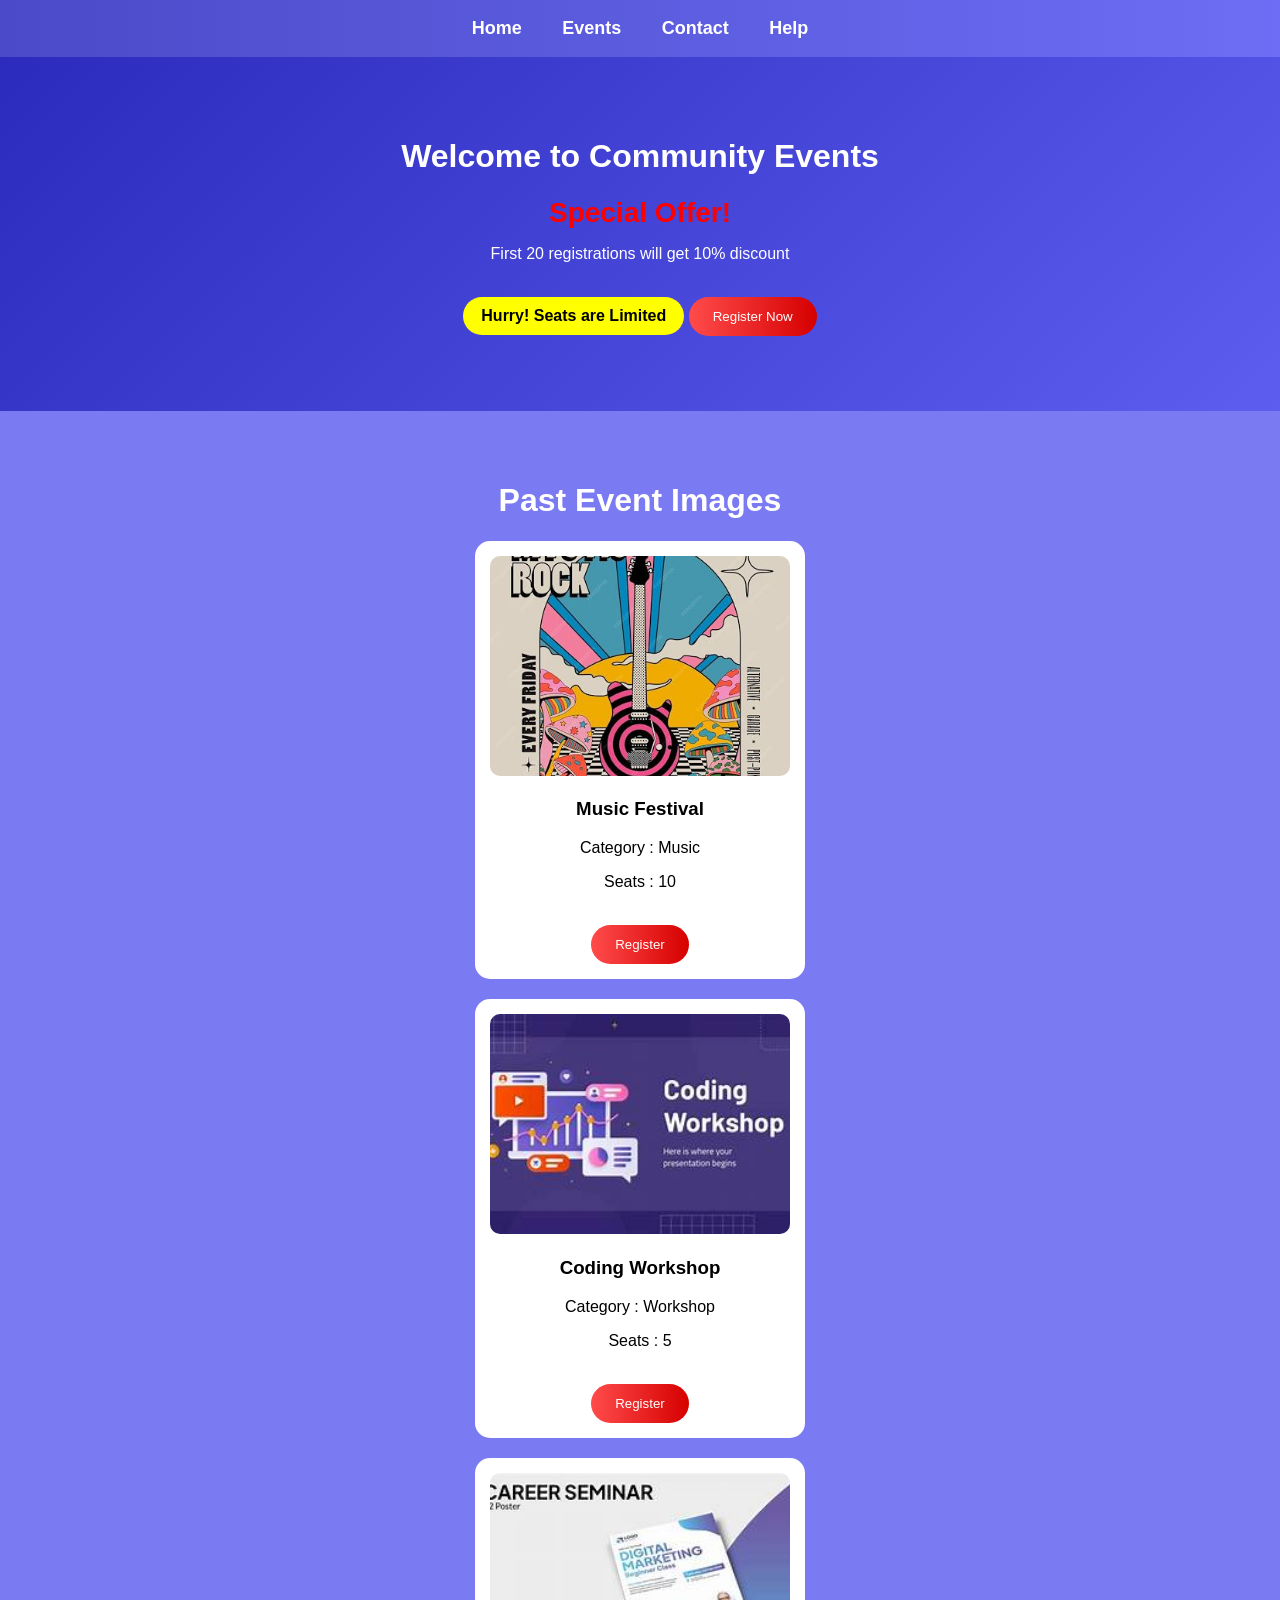
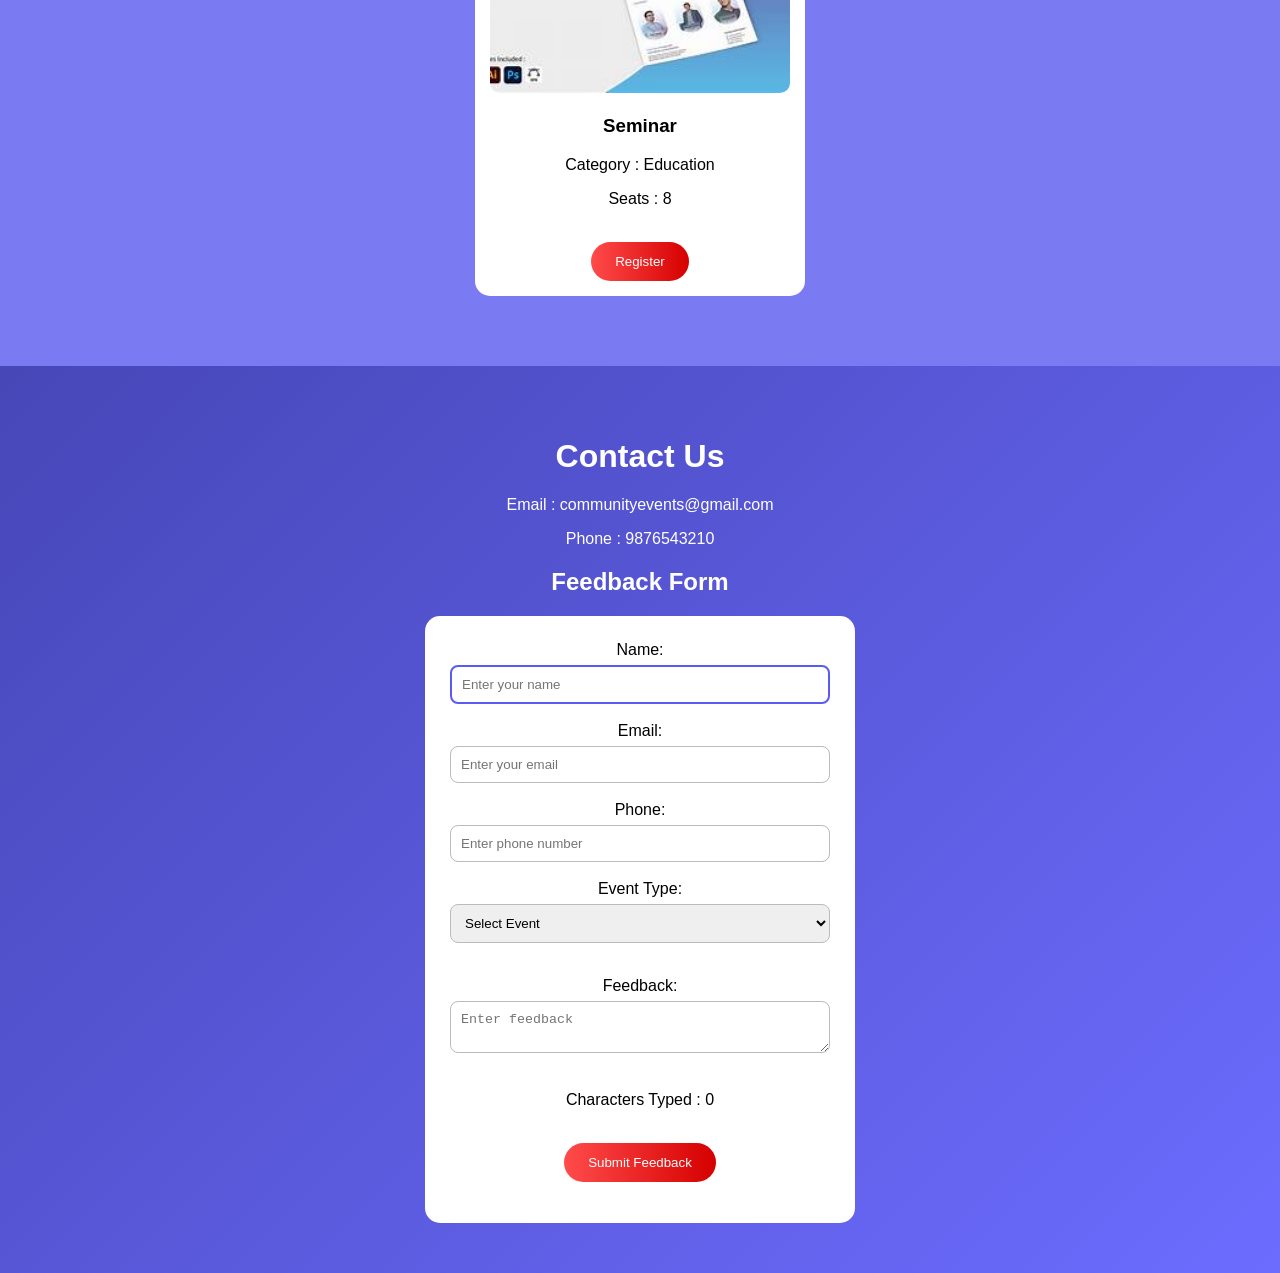
<file: module1-html/index.html>
<!DOCTYPE html>
<html lang="en">

<head>

    <meta charset="UTF-8">

    <meta name="viewport"
    content="width=device-width, initial-scale=1.0">

    <title>Community Event Portal</title>

    <link rel="stylesheet"
    href="../module1-css/style.css">

</head>

<body>

    <!-- Navigation -->

    <div id="navbar">

        <a href="#">Home</a>

        <a href="#events">Events</a>

        <a href="#footer">Contact</a>

        <a href="help.html"
        target="_blank">

        Help

        </a>

    </div>

    <!-- Welcome Banner -->

    <div id="welcomeBanner">

        <h1>
            Welcome to Community Events
        </h1>

        <span class="offer">
            Special Offer!
        </span>

        <p>
            First 20 registrations
            will get 10% discount
        </p>

        <p class="highlight">
            Hurry! Seats are Limited
        </p>

        <a href="register.html"
        target="_blank">

            <button>
                Register Now
            </button>

        </a>

    </div>

    <!-- Events -->

    <div id="events">

        <h1>Past Event Images</h1>

        <div id="eventContainer"></div>

    </div>

    <!-- Footer -->

    <div id="footer">

        <h1>Contact Us</h1>

        <p>
            Email :
            communityevents@gmail.com
        </p>

        <p>
            Phone :
            9876543210
        </p>

        <h2>Feedback Form</h2>

        <form id="registerForm">

            <label>Name:</label>

            <input type="text"
            name="username"
            placeholder="Enter your name"
            required autofocus>

            <label>Email:</label>

            <input type="email"
            name="email"
            placeholder="Enter your email"
            required>

            <label>Phone:</label>

            <input type="text"
            id="phone"
            placeholder="Enter phone number"
            onblur="validatePhone()"
            required>

            <label>Event Type:</label>

            <select id="eventType"
            onchange="showFee()"
            required>

                <option value="">
                    Select Event
                </option>

                <option value="500">
                    Workshop
                </option>

                <option value="1000">
                    Hackathon
                </option>

                <option value="1500">
                    Seminar
                </option>

            </select>

            <p id="fee"></p>

            <label>Feedback:</label>

            <textarea id="feedback"
            placeholder="Enter feedback"
            onkeyup="countCharacters()"></textarea>

            <p>
                Characters Typed :
                <span id="count">0</span>
            </p>

            <button type="submit">
                Submit Feedback
            </button>

            <p id="message"></p>

        </form>

    </div>

    <script src=
    "../module1-javascript/main.js">

    </script>

</body>

</html>
</file>
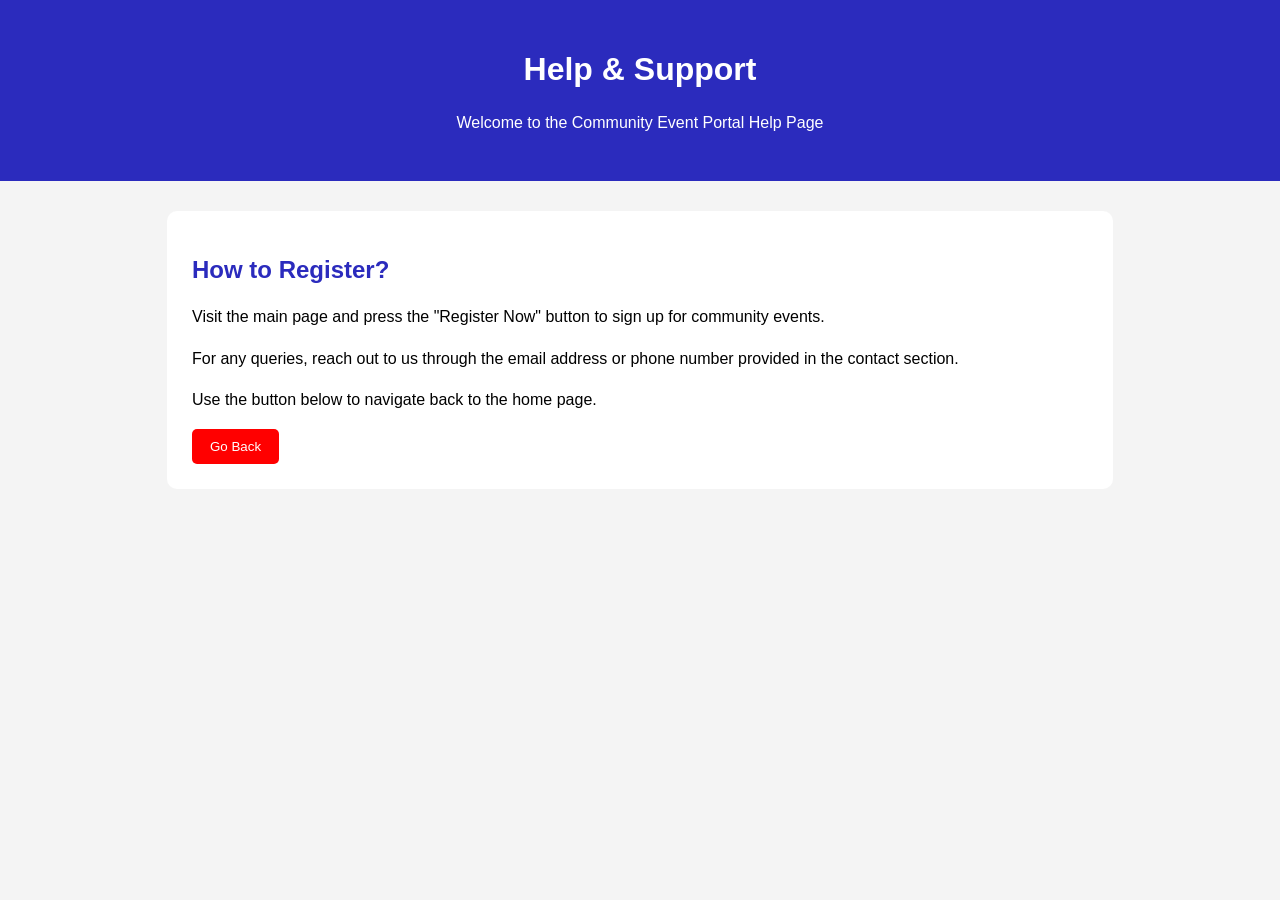
<file: module1-html/help.html>
<!DOCTYPE html>
<html lang="en">

<head>
    <meta charset="UTF-8">
    <meta name="viewport" content="width=device-width, initial-scale=1.0">
    <title>Help Page</title>

    <style>
        body {
            margin: 0;
            font-family: Arial, sans-serif;
            background-color: #f4f4f4;
        }

        #header {
            background-color: #2b2bbd;
            color: white;
            text-align: center;
            padding: 30px;
        }

        #helpContainer {
            width: 70%;
            margin: 30px auto;
            background-color: white;
            padding: 25px;
            border-radius: 10px;
        }

        h2 {
            color: #2b2bbd;
        }

        p {
            line-height: 1.6;
        }

        button {
            background-color: red;
            color: white;
            border: none;
            padding: 10px 18px;
            border-radius: 5px;
            cursor: pointer;
        }

        button:hover {
            background-color: darkred;
        }
    </style>

</head>

<body>

    <div id="header">

        <h1>Help & Support</h1>

        <p>
            Welcome to the Community Event Portal Help Page
        </p>

    </div>

    <div id="helpContainer">

        <h2>How to Register?</h2>

        <p>
             Visit the main page and press the
             "Register Now" button to sign up for community events.
        </p>

        <p>
            For any queries, reach out to us through the email address
            or phone number provided in the contact section.
        </p>
        
        <p>
            Use the button below to navigate back to the home page.
        </p> 

        <a href="index.html">
            <button>
                Go Back
            </button>
        </a>

    </div>



</body>

</html>
</file>
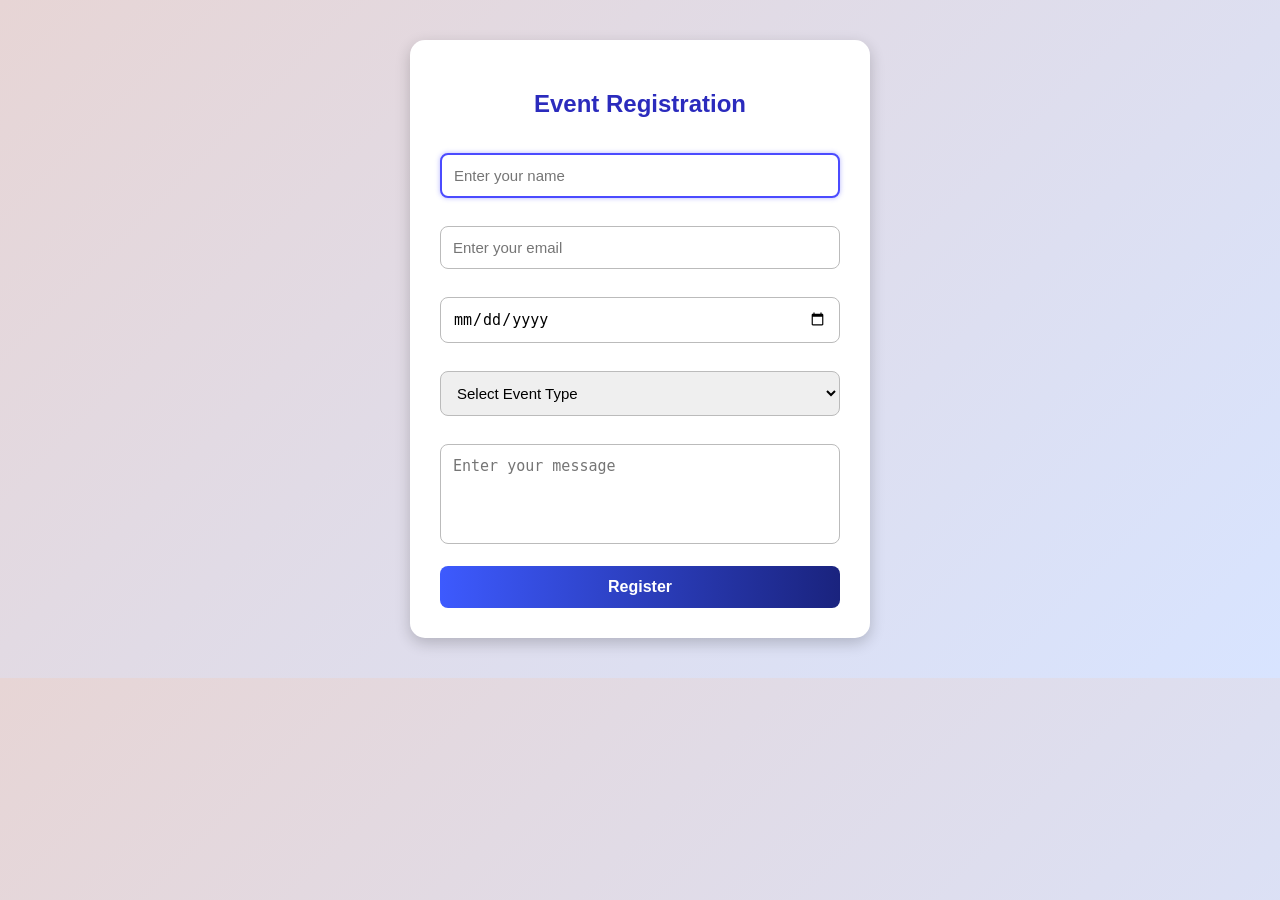
<file: module1-html/register.html>
<!DOCTYPE html>
<html lang="en">

<head>
    <title>Event Registration Form</title>

    <style>

    body{
        background: linear-gradient(135deg,#e7d5d5,#d8e4ff);
        font-family: Arial, sans-serif;
        margin:0;
        padding:40px;
    }

    form{
        width:400px;
        margin:auto;
        background-color:white;
        padding:30px;
        border-radius:15px;
        box-shadow:0 5px 15px rgba(0,0,0,0.2);
    }

    h2{
        text-align:center;
        color:#2b2bbd;
        margin-bottom:25px;
    }

    input,
    select,
    textarea{
        width:100%;
        padding:12px;
        margin-top:10px;
        margin-bottom:18px;
        border:1px solid #bbb;
        border-radius:8px;
        font-size:15px;
        box-sizing:border-box;
        transition:0.3s;
    }

    input:focus,
    select:focus,
    textarea:focus{
        outline:none;
        border:2px solid #4b4bff;
        box-shadow:0 0 5px rgba(75,75,255,0.4);
    }

    button{
        background: linear-gradient(90deg,#3d5afe,#1a237e);
        color:white;
        border:none;
        padding:12px;
        width:100%;
        cursor:pointer;
        border-radius:8px;
        font-size:16px;
        font-weight:bold;
        transition:0.3s;
    }

    button:hover{
        background: linear-gradient(90deg,#1a237e,#0d1452);
        transform:scale(1.02);
    }

    textarea{
        resize:none;
        height:100px;
    }

    output{
        color:green;
        font-weight:bold;
        display:block;
        margin-top:15px;
        text-align:center;
    }

</style>
</head>

<body>

    <form onsubmit="showMessage(event)">

        <h2>Event Registration</h2>

        <input type="text" placeholder="Enter your name" required autofocus>

        <input type="email" placeholder="Enter your email" required>

        <input type="date" required>

        <select required>
            <option value="">Select Event Type</option>
            <option>hackathon</option>
            <option>workshop</option>
            <option>seminar</option>
        </select>

        <textarea placeholder="Enter your message"></textarea>

        <button type="submit">
            Register
</file>
<file: module1-css/style.css>
body{
    margin:0;
    font-family:'Segoe UI',sans-serif;
    background:#eef1ff;
    color:#222;
}

/* Navbar */

#navbar{
    background:linear-gradient(
    90deg,#4b4bc9,#6d6df5);

    padding:18px;
    text-align:center;
    position:sticky;
    top:0;
}

#navbar a{
    text-decoration:none;
    color:white;
    margin:0 18px;
    font-size:18px;
    font-weight:bold;
}

#navbar a:hover{
    color:yellow;
}

/* Banner */

#welcomeBanner{
    background:linear-gradient(
    135deg,#2b2bbd,#5d5df0);

    color:white;
    text-align:center;
    padding:60px 20px;
}

.offer{
    color:red;
    font-weight:bold;
    font-size:28px;
}

.highlight{
    background:yellow;
    color:black;
    display:inline-block;
    padding:10px 18px;
    border-radius:30px;
    font-weight:bold;
}

/* Buttons */

button{
    background:linear-gradient(
    90deg,#ff4b4b,#d60000);

    color:white;
    border:none;
    padding:12px 24px;
    margin-top:18px;
    border-radius:30px;
    cursor:pointer;
}

button:hover{
    background:#900000;
}

/* Events */

#events{
    background:#7a7af3;
    padding:50px 20px;
    text-align:center;
    color:white;
}

.card{
    width:300px;
    background:white;
    color:black;
    margin:20px auto;
    padding:15px;
    border-radius:15px;
}

.card img{
    width:100%;
    height:220px;
    object-fit:cover;
    border-radius:10px;
}

/* Footer */

#footer{
    background:linear-gradient(
    135deg,#4747b8,#6c6cff);

    color:white;
    text-align:center;
    padding:50px 20px;
}

/* Form */

form{
    background:white;
    color:black;
    width:380px;
    margin:auto;
    padding:25px;
    border-radius:15px;
}

input,
select,
textarea{
    width:100%;
    padding:10px;
    margin-top:6px;
    margin-bottom:18px;
    border:1px solid #bbb;
    border-radius:8px;
    box-sizing:border-box;
}

input:focus,
select:focus,
textarea:focus{
    outline:none;
    border:2px solid #5a5af5;
}

#fee{
    color:#2b2bbd;
    font-weight:bold;
}
</file>
